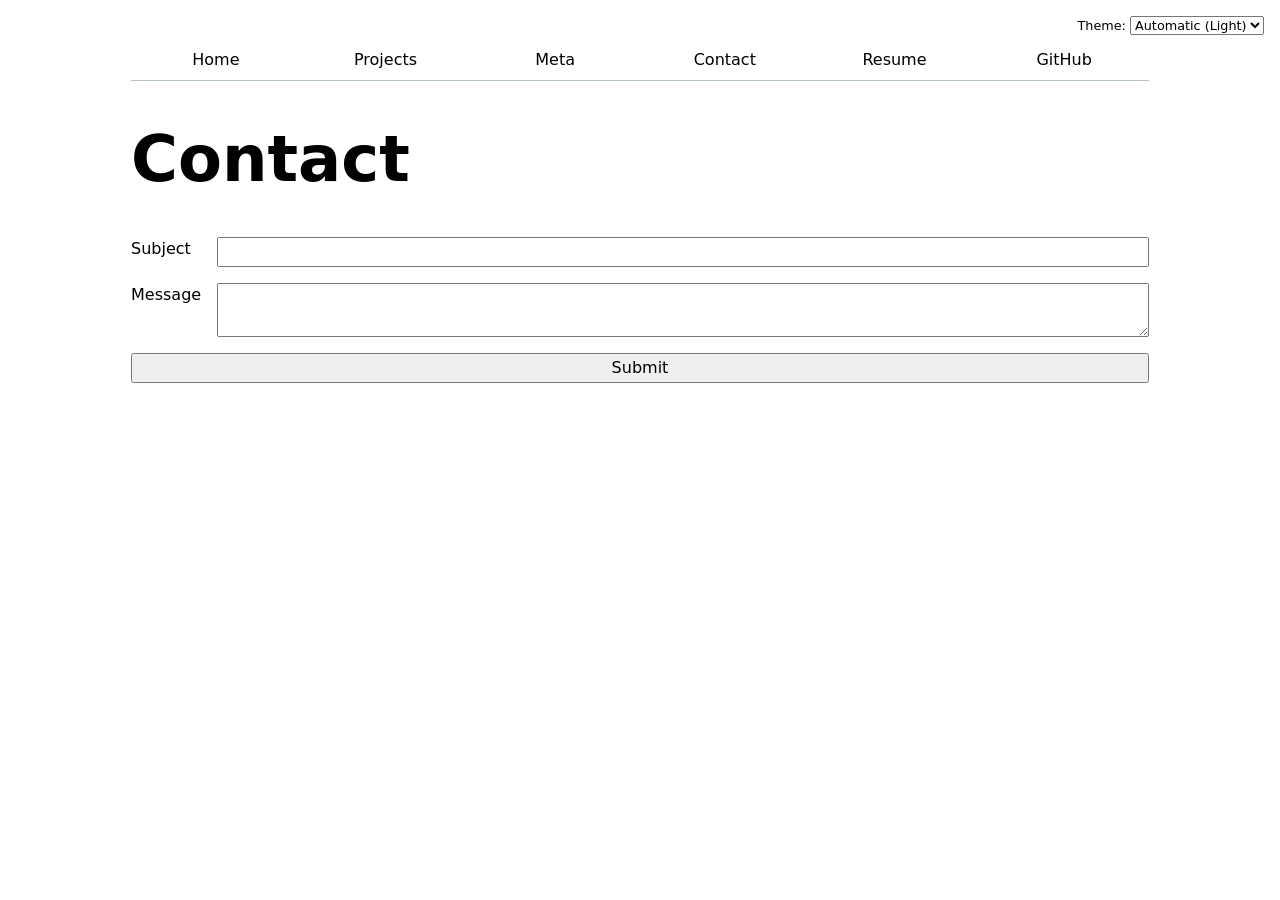
<file: contact/index.html>
<!DOCTYPE html>
<html lang="en">
  <head>
    <meta charset="UTF-8">
    <meta name="viewport" content="width=device-width, initial-scale=1.0">
    <title>Contact | Rayaan Ahmed</title>
    <link rel="stylesheet" href="../style.css">
    <script type="module" src="../global.js"></script>
  </head>
  <body>
    <h1>Contact</h1>
    <form action="mailto:rsahmed@ucsd.edu">
      <label>Subject <input name="subject"></label>
      <label>Message <textarea name="body"></textarea></label>
      <button>Submit</button>
    </form>
  </body>
</html>
</file>
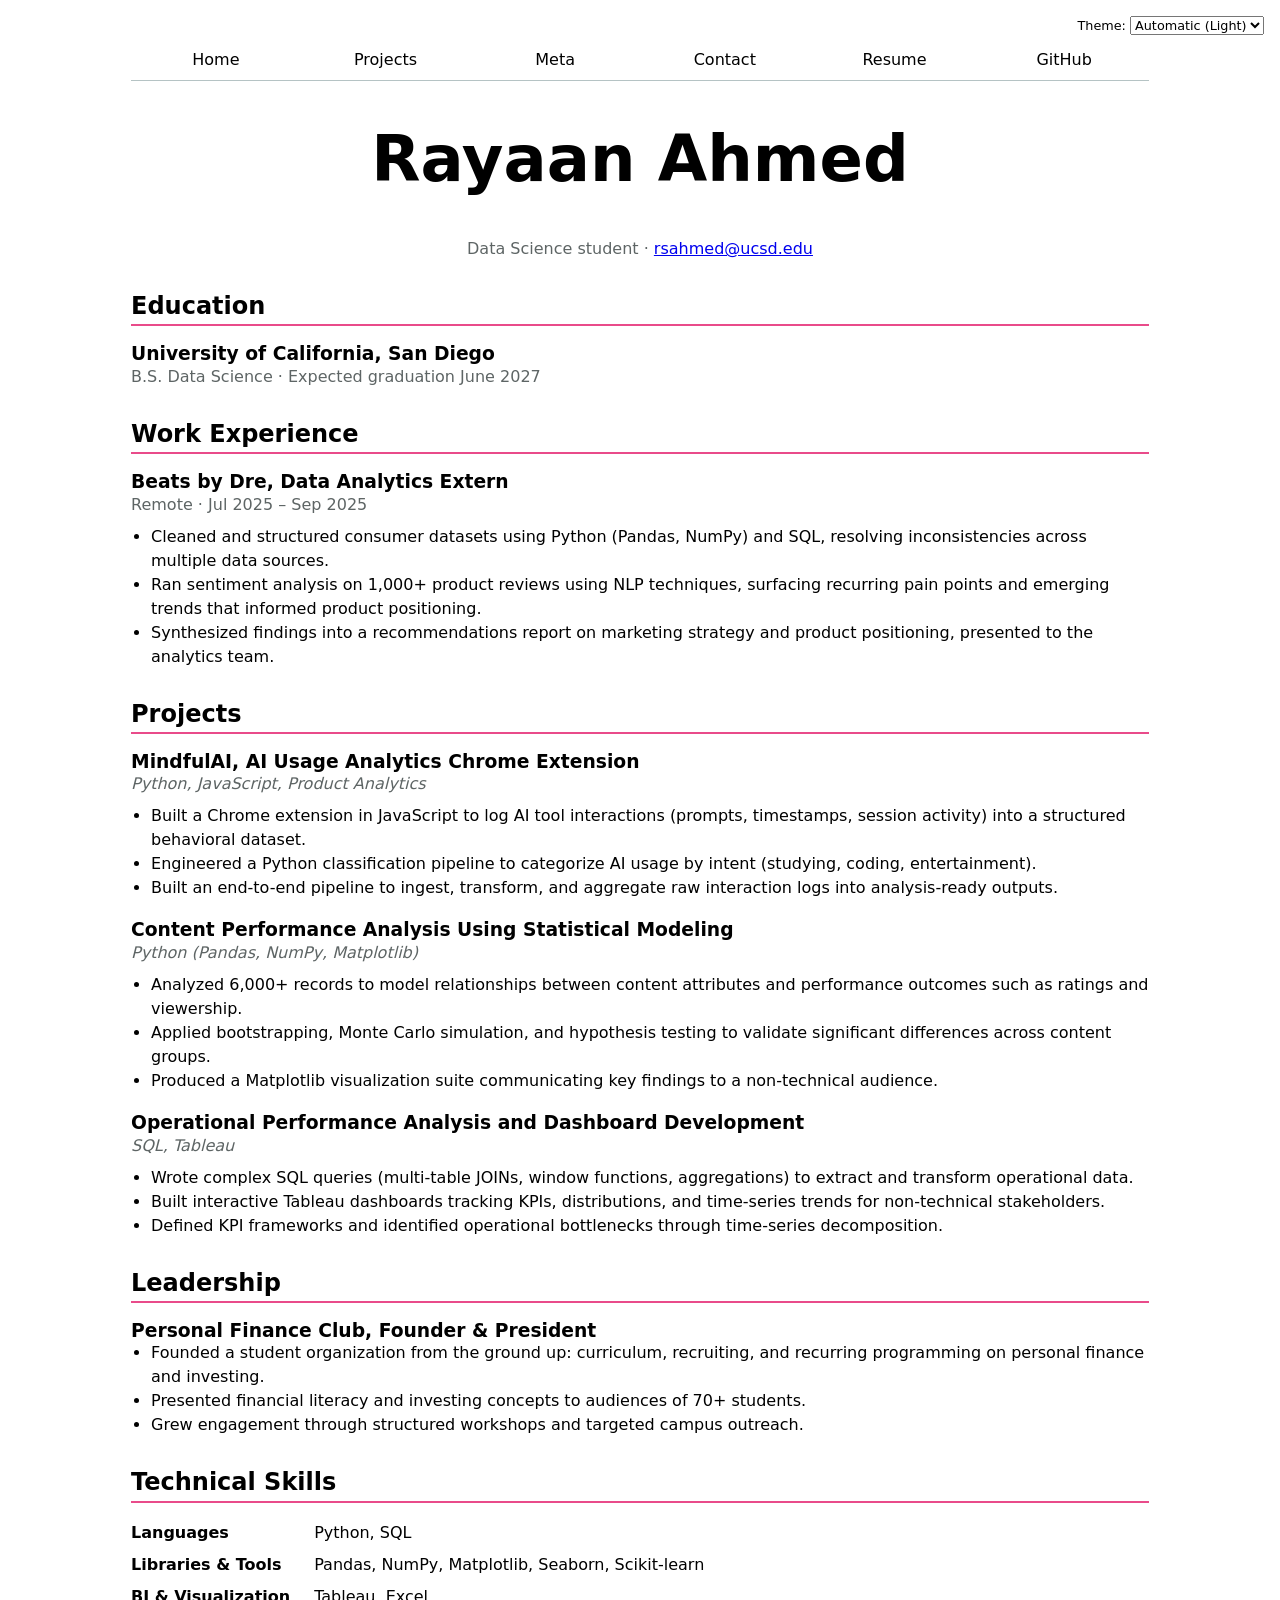
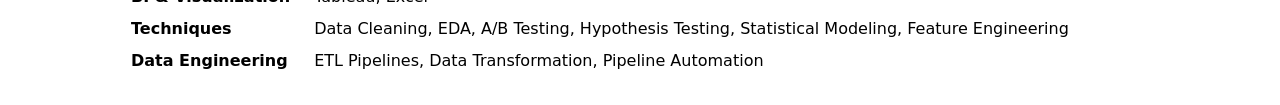
<file: resume/index.html>
<!DOCTYPE html>
<html lang="en">
  <head>
    <meta charset="UTF-8">
    <meta name="viewport" content="width=device-width, initial-scale=1.0">
    <title>Resume | Rayaan Ahmed</title>
    <link rel="stylesheet" href="../style.css">
    <script type="module" src="../global.js"></script>
  </head>
  <body class="resume">
    <header>
      <h1>Rayaan Ahmed</h1>
      <p>Data Science student · <a href="mailto:rsahmed@ucsd.edu">rsahmed@ucsd.edu</a></p>
    </header>

    <section>
      <h2>Education</h2>
      <article>
        <h3>University of California, San Diego</h3>
        <p>B.S. Data Science · Expected graduation <time datetime="2027-06">June 2027</time></p>
      </article>
    </section>

    <section>
      <h2>Work Experience</h2>
      <article>
        <header>
          <h3>Beats by Dre, Data Analytics Extern</h3>
          <p>Remote · <time datetime="2025-07">Jul 2025</time> – <time datetime="2025-09">Sep 2025</time></p>
        </header>
        <ul>
          <li>Cleaned and structured consumer datasets using Python (Pandas, NumPy) and SQL, resolving inconsistencies across multiple data sources.</li>
          <li>Ran sentiment analysis on 1,000+ product reviews using NLP techniques, surfacing recurring pain points and emerging trends that informed product positioning.</li>
          <li>Synthesized findings into a recommendations report on marketing strategy and product positioning, presented to the analytics team.</li>
        </ul>
      </article>
    </section>

    <section>
      <h2>Projects</h2>
      <article>
        <h3>MindfulAI, AI Usage Analytics Chrome Extension</h3>
        <p><em>Python, JavaScript, Product Analytics</em></p>
        <ul>
          <li>Built a Chrome extension in JavaScript to log AI tool interactions (prompts, timestamps, session activity) into a structured behavioral dataset.</li>
          <li>Engineered a Python classification pipeline to categorize AI usage by intent (studying, coding, entertainment).</li>
          <li>Built an end-to-end pipeline to ingest, transform, and aggregate raw interaction logs into analysis-ready outputs.</li>
        </ul>
      </article>
      <article>
        <h3>Content Performance Analysis Using Statistical Modeling</h3>
        <p><em>Python (Pandas, NumPy, Matplotlib)</em></p>
        <ul>
          <li>Analyzed 6,000+ records to model relationships between content attributes and performance outcomes such as ratings and viewership.</li>
          <li>Applied bootstrapping, Monte Carlo simulation, and hypothesis testing to validate significant differences across content groups.</li>
          <li>Produced a Matplotlib visualization suite communicating key findings to a non-technical audience.</li>
        </ul>
      </article>
      <article>
        <h3>Operational Performance Analysis and Dashboard Development</h3>
        <p><em>SQL, Tableau</em></p>
        <ul>
          <li>Wrote complex SQL queries (multi-table JOINs, window functions, aggregations) to extract and transform operational data.</li>
          <li>Built interactive Tableau dashboards tracking KPIs, distributions, and time-series trends for non-technical stakeholders.</li>
          <li>Defined KPI frameworks and identified operational bottlenecks through time-series decomposition.</li>
        </ul>
      </article>
    </section>

    <section>
      <h2>Leadership</h2>
      <article>
        <h3>Personal Finance Club, Founder &amp; President</h3>
        <ul>
          <li>Founded a student organization from the ground up: curriculum, recruiting, and recurring programming on personal finance and investing.</li>
          <li>Presented financial literacy and investing concepts to audiences of 70+ students.</li>
          <li>Grew engagement through structured workshops and targeted campus outreach.</li>
        </ul>
      </article>
    </section>

    <section>
      <h2>Technical Skills</h2>
      <dl>
        <dt>Languages</dt><dd>Python, SQL</dd>
        <dt>Libraries &amp; Tools</dt><dd>Pandas, NumPy, Matplotlib, Seaborn, Scikit-learn</dd>
        <dt>BI &amp; Visualization</dt><dd>Tableau, Excel</dd>
        <dt>Techniques</dt><dd>Data Cleaning, EDA, A/B Testing, Hypothesis Testing, Statistical Modeling, Feature Engineering</dd>
        <dt>Data Engineering</dt><dd>ETL Pipelines, Data Transformation, Pipeline Automation</dd>
      </dl>
    </section>
  </body>
</html>
</file>
<file: style.css>
/* ---------- Global ---------- */

:root {
  --color-accent: oklch(65% 50% 0);
  --color-muted: oklch(50% 2% 200);
}

html {
  accent-color: var(--color-accent);

  /* Follow the OS light/dark setting unless the theme switch overrides it */
  color-scheme: light dark;
}

body {
  /* Set line height to 1.5 times the font size
     and use the OS's UI font as the website font */
  font: 100%/1.5 system-ui;

  /* Keep lines readable: never wider than ~100 characters,
     centered, with at least 1em of breathing room on narrow screens */
  max-width: 100ch;
  margin-inline: max(1em, (100% - 100ch) / 2);
}

img {
  max-width: 100%;
  height: auto;
}

/* ---------- Headings ---------- */

h1 {
  font-size: 400%;
}

h1, h2, h3, h4, h5, h6 {
  line-height: 1.1;
  text-wrap: balance;
}

/* ---------- Navigation ---------- */

nav {
  /* Semi-transparent so it stays subtle on light and dark backgrounds */
  --border-color: oklch(50% 10% 200 / 40%);

  display: flex;
  margin-bottom: 1em;
  border-bottom: 1px solid var(--border-color);

  ul, li {
    display: contents;
  }

  a {
    flex: 1;
    text-decoration: none;
    color: inherit;
    text-align: center;
    padding: 0.5em;
  }

  a.current {
    border-bottom: 0.4em solid var(--border-color);
    padding-bottom: 0.1em;
  }

  a:hover {
    border-bottom: 0.4em solid var(--color-accent);
    padding-bottom: 0.1em;
    background-color: color-mix(in oklch, var(--color-accent), canvas 85%);
  }
}

/* ---------- Theme switch ---------- */

.color-scheme {
  position: absolute;
  top: 1rem;
  right: 1rem;
  font-size: 80%;
}

/* When the side margins get too narrow the switch would cover the last
   nav link, so push the page down below it */
@media (width < 90em) {
  body {
    padding-top: 2rem;
  }
}

/* ---------- Contact form ---------- */

input, textarea, button, select {
  font: inherit;
}

form {
  display: grid;
  grid-template-columns: auto 1fr;
  gap: 1em;

  label {
    display: grid;
    grid-template-columns: subgrid;
    grid-column: 1 / -1;
  }

  button {
    grid-column: 1 / -1;
  }
}

/* ---------- Projects ---------- */

.projects {
  display: grid;
  grid-template-columns: repeat(auto-fill, minmax(15em, 1fr));
  gap: 1em;

  article {
    display: grid;
    grid-template-rows: subgrid;
    grid-row: span 3;
    gap: 1em;
  }

  h2 {
    margin: 0;
  }
}

.project-year {
  font-family: Baskerville, serif;
  font-style: italic;
  font-variant-numeric: oldstyle-nums;
  color: var(--color-muted);
  margin: 0;
}

/* ---------- Projects pie chart ---------- */

.container {
  display: flex;
  flex-wrap: wrap;
  align-items: center;
  gap: 2em;
  margin-block: 2em;
}

#projects-pie-plot {
  width: 15em;
  max-width: 20em;
  overflow: visible;

  path {
    cursor: pointer;
    transition: 300ms;
  }

  /* Fade the other wedges, but only while a wedge itself is hovered */
  &:has(path:hover) {
    path:not(:hover) {
      opacity: 0.5;
    }
  }

  path:focus-visible {
    outline: none;
    stroke: canvastext;
    stroke-width: 1;
  }
}

.legend {
  flex: 1;
  min-width: 12em;
  display: grid;
  grid-template-columns: repeat(auto-fill, minmax(9em, 1fr));
  gap: 1em;
  margin: 0;
  padding: 1em;
  list-style: none;
  border: 1px solid oklch(50% 10% 200 / 40%);
  border-radius: 0.5em;

  /* No results means no years to list */
  &:empty {
    display: none;
  }
}

.legend-item {
  display: flex;
  align-items: center;
  gap: 0.5em;
  cursor: pointer;

  em {
    color: var(--color-muted);
  }
}

.swatch {
  display: inline-block;
  width: 1em;
  aspect-ratio: 1 / 1;
  border-radius: 50%;
  background-color: var(--color);
}

/* Violet, so the selection never matches one of the year colours */
.selected {
  --color: oklch(55% 0.22 295) !important;

  &:is(path) {
    fill: var(--color);
  }

  &:is(li) {
    font-weight: bold;
  }
}

.searchBar {
  box-sizing: border-box;
  width: 100%;
  padding: 0.5em 0.75em;
  margin-bottom: 2em;
}

/* ---------- Resume ---------- */

.resume {
  header {
    text-align: center;
    margin-bottom: 2em;

    p {
      color: var(--color-muted);
      margin: 0;
    }
  }

  section {
    margin-bottom: 2em;
  }

  h2 {
    border-bottom: 2px solid var(--color-accent);
    padding-bottom: 0.2em;
    margin-bottom: 0.75em;
  }

  article {
    margin-bottom: 1.25em;

    header {
      text-align: left;
      margin-bottom: 0.25em;
    }
  }

  h3 {
    margin: 0;
  }

  h3 + p,
  article header p {
    color: var(--color-muted);
    margin: 0 0 0.5em;
  }

  ul {
    margin: 0;
    padding-left: 1.25em;
  }

  dl {
    display: grid;
    grid-template-columns: auto 1fr;
    gap: 0.5em 1.5em;
    margin: 0;
  }

  dt {
    font-weight: bold;
  }

  dd {
    margin: 0;
  }
}

/* ---------- GitHub stats ---------- */

#profile-stats {
  margin-block: 2em;

  dl {
    display: grid;
    grid-template-columns: repeat(4, 1fr);
    margin: 0;
    text-align: center;
  }

  dt {
    grid-row: 1;
    color: var(--color-muted);
    font-size: 80%;
    text-transform: uppercase;
  }

  dd {
    grid-row: 2;
    margin: 0;
    font-size: 200%;
    font-weight: bold;
  }
}

/* ---------- Meta: summary stats ---------- */

.stats {
  display: grid;
  grid-auto-flow: column;
  grid-template-rows: auto auto;
  grid-auto-columns: 1fr;
  gap: 0.25em 1em;
  margin-block: 1em 2em;
  text-align: center;

  dt {
    color: var(--color-muted);
    font-size: 80%;
    text-transform: uppercase;
  }

  dd {
    margin: 0;
    font-size: 150%;
    font-weight: bold;
  }
}

/* ---------- Meta: scatterplot ---------- */

.gridlines {
  .tick line {
    stroke-opacity: 0.35;
  }

  .domain {
    display: none;
  }
}

circle {
  cursor: pointer;
  transition-property: transform, fill-opacity, fill, cx, cy, r;
  transition-duration: 200ms, 200ms, 200ms, 400ms, 400ms, calc(var(--r, 10) * 20ms);
  transform-origin: center;
  transform-box: fill-box;

  /* New commits grow in from nothing, big ones taking longer, so every dot grows at the same speed */
  @starting-style {
    r: 0;
  }

  &:hover {
    transform: scale(1.5);
  }

  &.selected {
    fill: #ff6b6b;
  }
}

@keyframes marching-ants {
  to {
    stroke-dashoffset: -8; /* 5 + 3 */
  }
}

#chart .selection {
  fill-opacity: 0.1;
  stroke: currentColor;
  stroke-opacity: 0.7;
  stroke-dasharray: 5 3;
  animation: marching-ants 2s linear infinite;
}

/* ---------- Meta: tooltip ---------- */

dl.info {
  display: grid;
  grid-template-columns: auto 1fr;
  gap: 0.25em 1em;
  margin: 0;
  transition-duration: 500ms;
  transition-property: opacity, visibility;

  dt {
    color: var(--color-muted);
    font-size: 85%;
  }

  dd {
    margin: 0;
    font-weight: 500;
  }
}

dl.info[hidden]:not(:hover, :focus-within) {
  opacity: 0;
  visibility: hidden;
}

.tooltip {
  position: fixed;
  top: 1em;
  left: 1em;
  z-index: 10;
  width: max-content;
  max-width: 28em;
  padding: 0.75em 1em;
  border-radius: 0.5em;
  background-color: color-mix(in oklch, canvas 85%, transparent);
  backdrop-filter: blur(6px);
  box-shadow: 0 2px 10px oklch(0% 0 0 / 20%);
  pointer-events: none;

  a {
    font-family: ui-monospace, monospace;
    font-size: 85%;
    word-break: break-all;
  }
}

/* The chart now fills half the width, so scale the axis labels up to stay readable */
#chart .x-axis,
#chart .y-axis {
  font-size: 22px;
}

/* ---------- Meta: time slider ---------- */

#commit-filter {
  display: flex;
  flex-wrap: wrap;
  align-items: baseline;
  gap: 0.25em 0.75em;
  margin-bottom: 0.5em;

  input {
    flex: 1;
    min-width: 8em;
  }

  time {
    flex-basis: 100%;
    color: var(--color-muted);
    font-size: 90%;
  }
}

/* ---------- Meta: scrollytelling ---------- */

#scrolly-1,
#scrolly-2 {
  position: relative;
  display: flex;
  gap: 1rem;

  > * {
    flex: 1;
  }
}

#scatter-story,
#files-story {
  position: relative;
}

#scatter-plot,
#files-plot {
  position: sticky;
  top: 0;
  left: 0;
  bottom: auto;
  height: 50vh;
  padding-top: 1em;
}

/* The file dots need more room than the story text */
#files-plot {
  flex: 1.6;
  height: auto;
  align-self: start;
}

.step {
  padding-bottom: 55vh;

  &:first-child {
    padding-top: 10vh;
  }

  &:last-child {
    padding-bottom: 20vh;
  }

  p {
    margin: 0 0 0.5em;
  }

  .step-date {
    font-weight: bold;
    color: var(--color-accent);
  }
}

/* ---------- Meta: files as dots ---------- */

#files-time {
  margin: 0 0 0.5em;
  font-weight: bold;
}

#files-legend {
  display: flex;
  flex-wrap: wrap;
  gap: 0.25em 1em;
  margin: 0 0 1em;
  padding: 0;
  list-style: none;
  font-size: 85%;

  li {
    display: flex;
    align-items: center;
    gap: 0.35em;
  }

  .swatch {
    width: 0.8em;
    aspect-ratio: 1;
    border-radius: 50%;
    background: var(--color);
  }

  small {
    color: var(--color-muted);
  }
}

#files {
  display: grid;
  /* Name column is at least as wide as the longest path, so names never break mid-word */
  grid-template-columns: minmax(max-content, 1fr) 4fr;
  gap: 0.5em 1em;
  margin: 0;

  > div {
    grid-column: 1 / -1;
    display: grid;
    grid-template-columns: subgrid;
  }

  dt {
    grid-column: 1;
    line-height: 1.2;

    code {
      font-size: 85%;
    }

    small {
      display: block;
      font-size: 75%;
      color: var(--color-muted);
    }
  }

  dd {
    grid-column: 2;
    display: flex;
    flex-wrap: wrap;
    align-items: start;
    align-content: start;
    gap: 0.15em;
    padding-top: 0.6em;
    margin-left: 0;
  }
}

.loc {
  display: flex;
  width: 0.5em;
  aspect-ratio: 1;
  background: var(--color, steelblue);
  border-radius: 50%;
}

@media (max-width: 40em) {
  #scrolly-1,
  #scrolly-2 {
    flex-direction: column-reverse;
  }

  #scatter-plot,
  #files-plot {
    height: auto;
    z-index: 1;
    background: canvas;
  }
}
</file>
